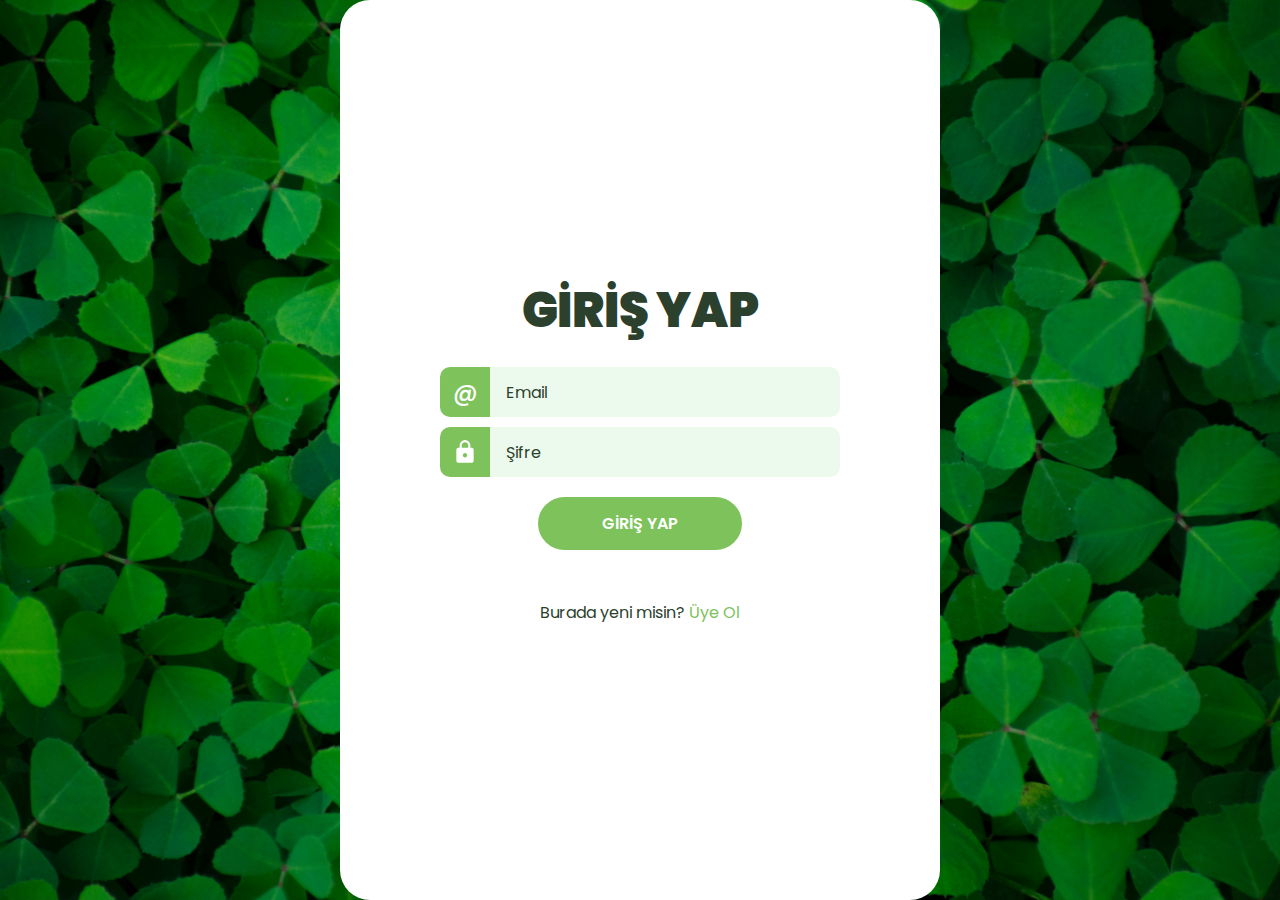
<file: login.html>
<!DOCTYPE html>
<html lang="tr">
    <head>
        <meta charset="UTF-8">
        <link rel="icon" href="Pictures/logo.png"> <!-- favicon -->
        <meta name="viewport" content="width=device-width, initial-scale=1.0">
        <link rel="stylesheet" href="Styles/register.css">
        <script type="text/javascript" src="Java/validation.js" defer></script>
        <title>Giriş Yap</title>
    </head>

    <body>
        <!-- Login Start -->
                <div class="wrapper">
                    <h1>GİRİŞ YAP</h1>
                    <p id="error-message"></p>
                    <form id="form">
                        <div>
                            <label for="email-input">
                                <span>@</span>
                            </label>
                            <input type="email" name="email" id="email-input" placeholder="Email">
                        </div>
                        <div>
                            <label for="password-input">
                                <svg xmlns="http://www.w3.org/2000/svg" height="26px" viewBox="0 -960 960 960" width="26px" fill="#e3e3e3"><path d="M240-80q-33 0-56.5-23.5T160-160v-400q0-33 23.5-56.5T240-640h40v-80q0-83 58.5-141.5T480-920q83 0 141.5 58.5T680-720v80h40q33 0 56.5 23.5T800-560v400q0 33-23.5 56.5T720-80H240Zm240-200q33 0 56.5-23.5T560-360q0-33-23.5-56.5T480-440q-33 0-56.5 23.5T400-360q0 33 23.5 56.5T480-280ZM360-640h240v-80q0-50-35-85t-85-35q-50 0-85 35t-35 85v80Z"/></svg>
                            </label>
                            <input type="password" name="password" id="password-input" placeholder="Şifre">
                        </div>
                        <button type="submit">Giriş Yap</button>
                    </form>
                    <p>Burada yeni misin? <a href="signup.html">Üye Ol</a></p>
                </div>
            <!-- Login End-->
    </body>
</html>
</file>
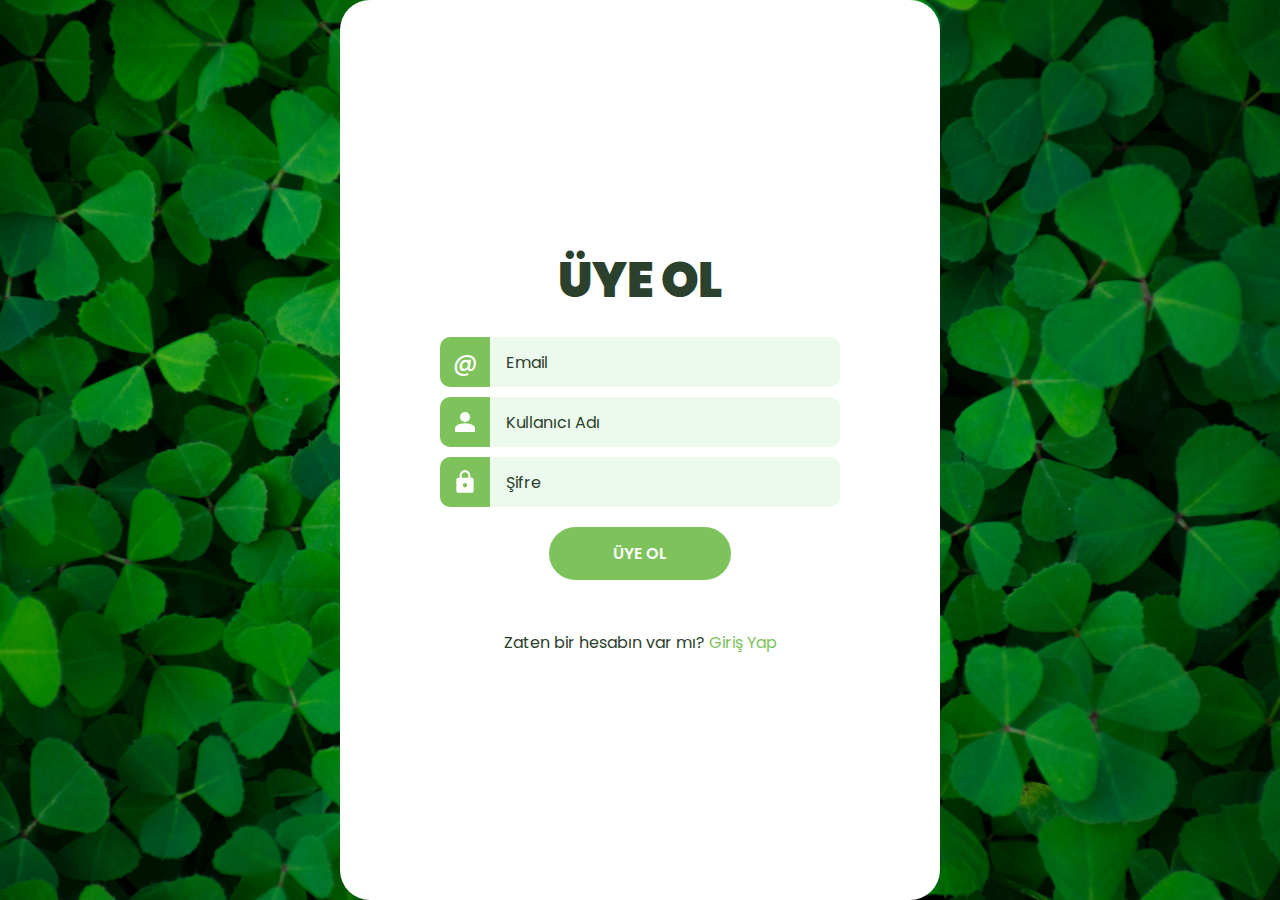
<file: signup.html>
<!DOCTYPE html>
<html lang="tr">
    <head>
        <meta charset="UTF-8">
        <link rel="icon" href="Pictures/logo.png"> <!-- favicon -->
        <meta name="viewport" content="width=device-width, initial-scale=1.0">
        <link rel="stylesheet" href="Styles/register.css">
        <script type="text/javascript" src="Java/validation.js" defer></script>
        <title>Üye Ol</title>
    </head>

    <body>
        <!-- Signup Start -->
            <div class="wrapper">
                <h1>ÜYE OL</h1>
                <p id="error-message"></p>
                <form id="form">
                    <div>
                        <label for="email-input">
                            <span>@</span>
                        </label>
                        <input type="email" name="email" id="email-input" placeholder="Email">
                    </div>
                    <div>
                        <label for="username-input">
                            <svg xmlns="http://www.w3.org/2000/svg" height="30px" viewBox="0 -960 960 960" width="30px" fill="#e3e3e3"><path d="M480-480q-66 0-113-47t-47-113q0-66 47-113t113-47q66 0 113 47t47 113q0 66-47 113t-113 47ZM160-160v-112q0-34 17.5-62.5T224-378q62-31 126-46.5T480-440q66 0 130 15.5T736-378q29 15 46.5 43.5T800-272v112H160Z"/></svg>
                        </label>
                        <input type="text" name="username" id="username-input" placeholder="Kullanıcı Adı">
                    </div>
                    <div>
                        <label for="password-input">
                            <svg xmlns="http://www.w3.org/2000/svg" height="26px" viewBox="0 -960 960 960" width="26px" fill="#e3e3e3"><path d="M240-80q-33 0-56.5-23.5T160-160v-400q0-33 23.5-56.5T240-640h40v-80q0-83 58.5-141.5T480-920q83 0 141.5 58.5T680-720v80h40q33 0 56.5 23.5T800-560v400q0 33-23.5 56.5T720-80H240Zm240-200q33 0 56.5-23.5T560-360q0-33-23.5-56.5T480-440q-33 0-56.5 23.5T400-360q0 33 23.5 56.5T480-280ZM360-640h240v-80q0-50-35-85t-85-35q-50 0-85 35t-35 85v80Z"/></svg>
                        </label>
                        <input type="password" name="password" id="password-input" placeholder="Şifre">
                    </div>
                    <button type="submit">Üye Ol</button>
                </form>
                <p>Zaten bir hesabın var mı? <a href="login.html">Giriş Yap</a></p>
            </div>
        <!-- Signup End-->
    </body>
</html>
</file>
<file: Styles/register.css>
@import url('https://fonts.googleapis.com/css2?=Boldonse&family=Oswald:wght@200..700&family=Poppins:ital,wght@0,100;0,200;0,300;0,400;0,500;0,600;0,700;0,800;0,900;1,100;1,200;1,300;1,400;1,500;1,600;1,700;1,800;1,900&display=swap');
:root
{
    --theme-color:#7dc25b;
    --base-color: white;
    --text-color: #2b412d;
    --input-color: #ebfaec;
    --error-color: rgb(205, 1, 1);
}

*
{
    margin: 0;
    padding: 0;
}

html
{
    font-family: Poppins, "Segoe UI", sans-serif;
    font-size: 12pt;
    color: var(--text-color);
    text-align: center;
}

body
{
    min-height: 100vh;
    background-image: url("../Pictures/green.jpg");
    background-size: cover;
    display: flex;
    align-items: center;
    justify-content: center;
    overflow: hidden;
} 

.wrapper
{
    box-sizing: border-box;
    background-color: var(--base-color);
    height: 100vh;
    width: max(40%, 600px);
    padding: 10px;
    border-radius: 30px;
    display: flex;
    flex-direction: column;
    align-items: center;
    justify-content: center;
}

h1
{
    font-size: 3rem;
    font-weight: 900;
    text-transform: uppercase;
}

form
{
    width: min(400px, 100%);
    margin-top: 20px;
    margin-bottom: 50px;
    display: flex;
    flex-direction: column;
    align-items: center;
    gap: 10px;
}

form > div
{
    width: 100%;
    display: flex;
    justify-content: center;
}

form label
{
    flex-shrink: 0;
    width: 50px;
    height: 50px;
    background-color: var(--theme-color);
    color: var(--base-color);
    border-radius: 10px 0 0 10px;
    display: flex;
    align-items: center;
    justify-content: center;
    font-size: 1.5rem;
    font-weight: 500;
}

svg
{
    fill: var(--base-color);
}

form input
{
    box-sizing: border-box;
    flex-grow: 1;
    min-width: 0;
    height: 50px;
    padding: 1em;
    font: inherit;
    border-radius: 0 10px 10px 0;
    border: 3px solid var(--input-color);
    background-color: var(--input-color);
    border-left: none;
    transition: 150ms ease;
}

form input:hover
{
    border: 3px solid var(--theme-color);
}

form input:focus
{
    outline: none;
    border: 3px solid var(--text-color);
}

div:has(input:focus) > label
{
    background-color: var(--text-color);
}

form input::placeholder
{
    color: var(--text-color);
}

form button
{
    margin-top: 10px;
    border: none;
    border-radius: 1000px;
    padding: 0.85em 4em;
    background-color: var(--theme-color);
    color: var(--base-color);
    font: inherit;
    font-weight: 600;
    text-transform: uppercase;
    cursor: pointer;
    transition: 150ms ease;
}

form button:hover
{
    background-color: var(--text-color);
}

form button:focus
{
    outline: none;
    background-color: var(--text-color);
}

a
{
    text-decoration: none;
    color: var(--theme-color);
}

a:hover
{
    text-decoration: underline;
}

@media(max-width: 1100px)
{
    .wrapper
    {
        width: min(600px, 100%);
        border-radius: 0;
    }
}

form div.incorrect label
{
    background-color: var(--error-color);
}

form div.incorrect input
{
    border: 2px solid var(--error-color);
}

#error-message
{
    color: var(--error-color);
}
</file>
